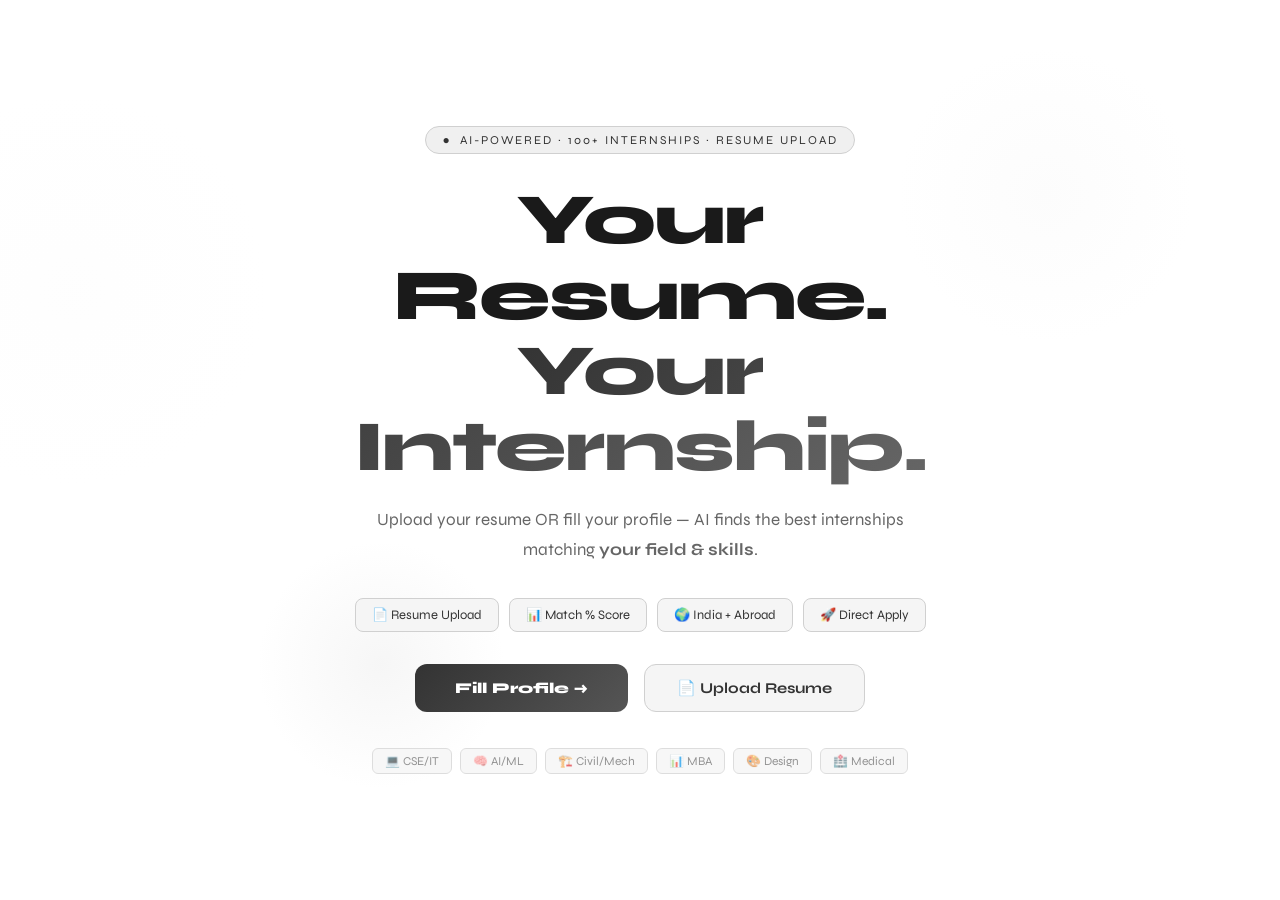
<file: templates/index.html>
<!DOCTYPE html>
<html lang="en">
<head>
  <meta charset="UTF-8"/>
  <meta name="viewport" content="width=device-width,initial-scale=1.0"/>
  <title>InternMatch AI — Smart Internship Finder</title>
  <link href="https://fonts.googleapis.com/css2?family=Syne:wght@400;700;800&family=Space+Mono:wght@400;700&display=swap" rel="stylesheet"/>
  <link rel="stylesheet" href="/static/css/style.css"/>
</head>
<body>

<!-- LANDING -->
<section id="page-landing" class="page active">
  <div class="orb orb1"></div><div class="orb orb2"></div><div class="orb orb3"></div>
  <div class="landing-inner">
    <div class="badge"><span class="pulse-dot">●</span> AI-Powered · 100+ Internships · Resume Upload</div>
    <h1>Your Resume.<br><span class="grad">Your Internship.</span></h1>
    <p class="landing-sub">Upload your resume OR fill your profile — AI finds the best internships matching <strong>your field & skills</strong>.</p>
    <div class="feature-pills">
      <span>📄 Resume Upload</span><span>📊 Match % Score</span>
      <span>🌍 India + Abroad</span><span>🚀 Direct Apply</span>
    </div>
    <div class="landing-btns">
      <button class="btn-primary" onclick="showPage('page-form')">Fill Profile →</button>
      <button class="btn-secondary" onclick="document.getElementById('resume-upload').click()">📄 Upload Resume</button>
      <input type="file" id="resume-upload" accept=".pdf" style="display:none" onchange="handleResume(this)"/>
    </div>
    <div class="field-tags">
      <span>💻 CSE/IT</span><span>🧠 AI/ML</span><span>🏗️ Civil/Mech</span>
      <span>📊 MBA</span><span>🎨 Design</span><span>🏥 Medical</span>
    </div>
  </div>
</section>

<!-- FORM -->
<section id="page-form" class="page">
  <div class="form-wrap">
    <button class="btn-back" onclick="showPage('page-landing')">← Back</button>
    <div class="card">
      <div class="form-header">
        <h2>Your Profile</h2>
        <p>AI will match internships based on <strong>your field & skills</strong>.</p>
      </div>
      <div class="resume-shortcut">
        <span>⚡ Shortcut:</span>
        <button onclick="document.getElementById('resume-upload2').click()">📄 Auto-fill from Resume PDF</button>
        <input type="file" id="resume-upload2" accept=".pdf" style="display:none" onchange="handleResume(this)"/>
      </div>
      <div class="form-grid">
        <div class="field"><label>Full Name</label><input id="f-name" type="text" placeholder="e.g. Ravi Kumar"/></div>
        <div class="field"><label>Degree / Education</label><input id="f-education" type="text" placeholder="e.g. B.Tech Civil, JNTU 3rd Year"/></div>
        <div class="field"><label>Your Skills</label><input id="f-skills" type="text" placeholder="e.g. AutoCAD, STAAD Pro  OR  Python, SQL"/></div>
        <div class="field"><label>GPA / Percentage</label><input id="f-gpa" type="text" placeholder="e.g. 8.2/10 or 78%"/></div>
        <div class="field"><label>Interests</label><input id="f-interests" type="text" placeholder="e.g. Structural Design, Site Work"/></div>
        <div class="field full"><label>Career Goals</label><textarea id="f-goals" rows="2" placeholder="e.g. Want to work on highway projects in India"></textarea></div>
        <div class="field">
          <label>Experience Level</label>
          <select id="f-experience">
            <option>Beginner (1st/2nd Year)</option>
            <option>Intermediate (3rd Year)</option>
            <option>Advanced (Final Year)</option>
          </select>
        </div>
        <div class="field">
          <label>Preferred Location</label>
          <select id="f-location">
            <option>Any</option><option>Hyderabad</option><option>Bangalore</option>
            <option>Mumbai</option><option>Delhi</option><option>Chennai</option>
            <option>Pune</option><option>Remote</option><option>Abroad</option>
          </select>
        </div>
      </div>
      <button class="btn-primary full-btn" onclick="analyzeProfile()">🤖 Find My Internships</button>
    </div>
  </div>
</section>

<!-- ANALYZING -->
<section id="page-analyzing" class="page">
  <div class="analyzing-wrap">
    <div class="spinner"></div>
    <h2 id="analyze-title">Finding Your Best Matches...</h2>
    <div id="analysis-steps" class="steps-list"></div>
  </div>
</section>

<!-- RESULTS -->
<section id="page-results" class="page">
  <div class="results-header">
    <div class="results-logo">
      <div class="logo-icon">🎯</div>
      <div><div class="logo-title">InternMatch AI</div><div class="logo-sub" id="results-subtitle"></div></div>
    </div>
    <button class="btn-back" onclick="resetApp()">🔄 New Search</button>
  </div>
  <div class="results-body">
    <div class="results-left">
      <!-- Score -->
      <div class="card score-card">
        <div class="score-ring-wrap">
          <svg width="100" height="100">
            <circle cx="50" cy="50" r="40" fill="none" stroke="#1a1a2e" stroke-width="8"/>
            <circle id="score-circle" cx="50" cy="50" r="40" fill="none" stroke="#00f5a0" stroke-width="8"
              stroke-dasharray="251.2" stroke-dashoffset="251.2" stroke-linecap="round"
              style="transform:rotate(-90deg);transform-origin:50% 50%;transition:stroke-dashoffset 1.5s ease"/>
          </svg>
          <div class="score-label"><span id="score-num">0</span><small>SCORE</small></div>
        </div>
        <div class="score-text">
          <div class="section-label">Profile Strength</div>
          <p id="strength-summary"></p>
        </div>
      </div>
      <!-- Tabs -->
      <div class="tabs">
        <button class="tab active" onclick="switchTab('matches',this)">🎯 Matches</button>
        <button class="tab" onclick="switchTab('path',this)">🛣️ Career Path</button>
        <button class="tab" onclick="switchTab('gaps',this)">📈 Skill Gaps</button>
      </div>
      <!-- Matches Tab -->
      <div id="tab-matches" class="tab-content active">
        <div class="filters-bar">
          <input id="filter-search" type="text" placeholder="🔍 Search title, company, skill..." oninput="applyFilters()"/>
          <div class="filter-row">
            <select id="filter-field"    onchange="applyFilters()"><option value="">All Fields</option></select>
            <select id="filter-location" onchange="applyFilters()"><option value="">All Locations</option></select>
            <select id="filter-stipend"  onchange="applyFilters()">
              <option value="">Any Stipend</option>
              <option value="free">Unpaid</option><option value="10k">₹10k+</option>
              <option value="30k">₹30k+</option><option value="50k">₹50k+</option>
            </select>
            <button class="btn-clear" onclick="clearFilters()">✕ Clear</button>
          </div>
          <div id="match-count" class="match-count"></div>
        </div>
        <div id="matches-list"></div>
      </div>
      <!-- Path Tab -->
      <div id="tab-path" class="tab-content">
        <div class="card">
          <div class="section-label" style="margin-bottom:12px">Recommended Career Path</div>
          <p id="career-path" style="color:#ccc;line-height:1.8;font-size:15px"></p>
          <div style="margin-top:20px">
            <div class="section-label" style="margin-bottom:12px">Quick Tips</div>
            <div id="quick-tips"></div>
          </div>
        </div>
      </div>
      <!-- Gaps Tab -->
      <div id="tab-gaps" class="tab-content">
        <div class="card">
          <div class="section-label" style="margin-bottom:14px">Skills to Develop</div>
          <div id="skill-gaps-list" class="skills-wrap"></div>
          <div class="tip-box" style="margin-top:20px">
            <div class="tip-title">💡 Pro Tip</div>
            <p>Focus on 1–2 skills. Even small projects using these will boost your chances significantly.</p>
          </div>
        </div>
      </div>
    </div>
    <!-- Chat -->
    <div class="chat-panel card">
      <div class="chat-header">
        <div class="chat-title">🤖 AI Career Advisor</div>
        <div class="chat-sub">Ask anything about your matches</div>
      </div>
      <div id="chat-messages" class="chat-messages"></div>
      <div class="chat-input-area">
        <div class="chat-input-row">
          <input id="chat-input" type="text" placeholder="e.g. How do I apply? What skills do I need?"/>
          <button class="btn-send" onclick="sendChat()">↑</button>
        </div>
        <div class="quick-questions">
          <button onclick="quickAsk('Which internship should I apply first?')">Apply first?</button>
          <button onclick="quickAsk('How can I improve my profile?')">Improve profile</button>
          <button onclick="quickAsk('What skills to learn next?')">Skills to learn</button>
        </div>
      </div>
    </div>
  </div>
</section>

<script src="/static/js/main.js"></script>
</body>
</html>
</file>
<file: static/css/style.css>
*,*::before,*::after{box-sizing:border-box;margin:0;padding:0}
body{background:#ffffff;color:#1a1a1a;font-family:'Syne',sans-serif;min-height:100vh}
.page{display:none;min-height:100vh;flex-direction:column}
.page.active{display:flex}
::-webkit-scrollbar{width:4px}::-webkit-scrollbar-track{background:#f5f5f5}::-webkit-scrollbar-thumb{background:#d0d0d0;border-radius:2px}
@keyframes float0{0%,100%{transform:translate(0,0)}50%{transform:translate(20px,30px)}}
@keyframes float1{0%,100%{transform:translate(0,0)}50%{transform:translate(-25px,20px)}}
@keyframes float2{0%,100%{transform:translate(0,0)}50%{transform:translate(15px,-20px)}}
@keyframes pulse{0%,100%{opacity:.5}50%{opacity:1}}
@keyframes spin{to{transform:rotate(360deg)}}
@keyframes fadeUp{from{opacity:0;transform:translateY(24px)}to{opacity:1;transform:translateY(0)}}
@keyframes dotBounce{0%,80%,100%{transform:scale(0.6);opacity:.4}40%{transform:scale(1);opacity:1}}
@keyframes fillBar{from{width:0}to{width:var(--w)}}

/* LANDING */
#page-landing{align-items:center;justify-content:center;position:relative;overflow:hidden;padding:24px}
.orb{position:absolute;border-radius:50%;pointer-events:none}
.orb1{width:400px;height:400px;background:radial-gradient(circle,#f0f0f015,transparent 70%);left:-10%;top:10%;animation:float0 8s ease-in-out infinite}
.orb2{width:300px;height:300px;background:radial-gradient(circle,#e8e8e820,transparent 70%);left:70%;top:5%;animation:float1 10s ease-in-out infinite}
.orb3{width:250px;height:250px;background:radial-gradient(circle,#d0d0d030,transparent 70%);left:20%;top:60%;animation:float2 7s ease-in-out infinite}
.landing-inner{text-align:center;max-width:720px;position:relative;animation:fadeUp .8s ease}
.badge{display:inline-flex;align-items:center;gap:8px;background:#f0f0f0;border:1px solid #d0d0d0;padding:6px 16px;border-radius:20px;margin-bottom:28px;font-size:12px;color:#333333;letter-spacing:2px;text-transform:uppercase}
.pulse-dot{animation:pulse 2s infinite}
.landing-inner h1{font-size:clamp(38px,8vw,72px);font-weight:800;line-height:1.05;margin-bottom:20px;letter-spacing:-2px;color:#1a1a1a}
.grad{background:linear-gradient(135deg,#333333,#666666);-webkit-background-clip:text;-webkit-text-fill-color:transparent}
.landing-sub{font-size:17px;color:#666666;line-height:1.8;max-width:560px;margin:0 auto 32px}
.feature-pills{display:flex;gap:10px;justify-content:center;flex-wrap:wrap;margin-bottom:32px}
.feature-pills span{background:#f5f5f5;border:1px solid #d0d0d0;padding:8px 16px;border-radius:8px;font-size:13px;color:#333333}
.landing-btns{display:flex;gap:16px;justify-content:center;flex-wrap:wrap;margin-bottom:36px}
.field-tags{display:flex;gap:8px;justify-content:center;flex-wrap:wrap;opacity:.7}
.field-tags span{font-size:12px;color:#666666;background:#f5f5f5;border:1px solid #d0d0d0;padding:5px 12px;border-radius:6px}

/* BUTTONS */
.btn-primary{background:linear-gradient(135deg,#333333,#555555);color:#ffffff;border:none;padding:14px 40px;font-size:15px;font-weight:800;border-radius:12px;cursor:pointer;font-family:'Syne',sans-serif;transition:transform .2s,box-shadow .2s}
.btn-primary:hover{transform:scale(1.05);box-shadow:0 0 40px #33333340}
.btn-secondary{background:#f5f5f5;border:1px solid #d0d0d0;color:#333333;padding:14px 32px;font-size:15px;font-weight:700;border-radius:12px;cursor:pointer;font-family:'Syne',sans-serif;transition:background .2s}
.btn-secondary:hover{background:#e8e8e8}
.btn-back{background:#f5f5f5;border:1px solid #d0d0d0;color:#666666;padding:7px 18px;border-radius:8px;cursor:pointer;font-size:13px;font-family:'Syne',sans-serif;transition:background .2s}
.btn-back:hover{background:#e8e8e8}
.full-btn{width:100%;margin-top:24px;padding:16px}

/* FORM */
#page-form{align-items:center;justify-content:center;padding:40px 20px}
.form-wrap{width:100%;max-width:660px;animation:fadeUp .5s ease}
.form-wrap .btn-back{margin-bottom:20px}
.card{background:linear-gradient(135deg,#f9f9f9,#ffffff);border:1px solid #d0d0d0;border-radius:16px;padding:28px;box-shadow:0 2px 8px rgba(0,0,0,0.05)}
.form-header{margin-bottom:20px}
.form-header h2{font-size:24px;font-weight:800;margin-bottom:4px;color:#1a1a1a}
.form-header p{color:#999999;font-size:13px}
.resume-shortcut{display:flex;align-items:center;gap:10px;background:#f0f0f0;border:1px solid #d0d0d0;border-radius:10px;padding:10px 16px;margin-bottom:20px}
.resume-shortcut span{font-size:12px;color:#333333;font-weight:700;white-space:nowrap}
.resume-shortcut button{background:none;border:1px solid #d0d0d0;color:#333333;padding:6px 14px;border-radius:8px;cursor:pointer;font-size:12px;font-family:'Syne',sans-serif;transition:background .2s}
.resume-shortcut button:hover{background:#e8e8e8}
.form-grid{display:grid;grid-template-columns:1fr 1fr;gap:16px}
.field{display:flex;flex-direction:column;gap:7px}
.field.full{grid-column:1/-1}
.field label{font-size:11px;color:#999999;text-transform:uppercase;letter-spacing:1px}
.field input,.field textarea,.field select{background:#ffffff;border:1px solid #d0d0d0;border-radius:10px;color:#1a1a1a;padding:11px 14px;font-size:13px;font-family:'Syne',sans-serif;outline:none;transition:border-color .2s;width:100%;box-shadow:0 1px 3px rgba(0,0,0,0.02)}
.field input:focus,.field textarea:focus,.field select:focus{border-color:#555555;box-shadow:0 2px 8px rgba(85,85,85,0.1)}
.field input::placeholder,.field textarea::placeholder{color:#bbbbbb}
.field textarea{resize:vertical}

/* ANALYZING */
#page-analyzing{align-items:center;justify-content:center;background:#ffffff}
.analyzing-wrap{text-align:center;max-width:420px;padding:24px}
.spinner{width:72px;height:72px;margin:0 auto 28px;border:3px solid #d0d0d0;border-top:3px solid #555555;border-radius:50%;animation:spin 1s linear infinite}
.analyzing-wrap h2{font-size:20px;font-weight:800;margin-bottom:24px;color:#1a1a1a}
.steps-list{display:flex;flex-direction:column;gap:12px;text-align:left}
.step-item{display:flex;align-items:center;gap:12px;opacity:.25;transition:opacity .5s;color:#666666}
.step-item.active{opacity:1}.step-item.done{opacity:.6}
.step-dot{width:22px;height:22px;border-radius:50%;background:#e0e0e0;display:flex;align-items:center;justify-content:center;font-size:11px;flex-shrink:0;transition:background .4s;color:#1a1a1a}
.step-item.active .step-dot{background:#999999;animation:pulse 1s infinite}
.step-item.done .step-dot{background:#555555;color:#ffffff}
.step-item span{font-size:13px;color:#333333}

/* RESULTS */
#page-results{display:none;flex-direction:column;background:#ffffff}
#page-results.active{display:flex}
.results-header{background:#f5f5f5;border-bottom:1px solid #d0d0d0;padding:14px 24px;display:flex;align-items:center;justify-content:space-between;flex-shrink:0;box-shadow:0 1px 3px rgba(0,0,0,0.05)}
.results-logo{display:flex;align-items:center;gap:12px}
.logo-icon{width:34px;height:34px;background:linear-gradient(135deg,#555555,#333333);border-radius:8px;display:flex;align-items:center;justify-content:center;font-size:16px;color:#ffffff}
.logo-title{font-size:14px;font-weight:800;color:#1a1a1a}.logo-sub{font-size:11px;color:#999999;margin-top:1px}
.results-body{display:grid;grid-template-columns:1fr 380px;gap:24px;padding:24px;align-items:start;flex:1}

/* Score */
.score-card{display:flex;align-items:center;gap:20px;margin-bottom:20px;background:#f9f9f9;border:1px solid #e0e0e0;border-radius:12px;padding:20px}
.score-ring-wrap{position:relative;flex-shrink:0}
.score-label{position:absolute;top:50%;left:50%;transform:translate(-50%,-50%);text-align:center}
.score-label span{display:block;font-size:22px;font-weight:800;font-family:'Space Mono',monospace;color:#1a1a1a}
.score-label small{font-size:9px;color:#999999}
.score-text{flex:1}.score-text p{font-size:13px;color:#666666;line-height:1.7;margin-top:6px}
.section-label{font-size:11px;color:#999999;text-transform:uppercase;letter-spacing:1px}

/* Tabs */
.tabs{display:flex;gap:4px;background:#f0f0f0;padding:4px;border-radius:10px;margin-bottom:20px}
.tab{flex:1;padding:10px;border:1px solid transparent;background:none;color:#999999;border-radius:8px;cursor:pointer;font-size:12px;font-weight:700;font-family:'Syne',sans-serif;transition:all .2s}
.tab.active{background:#ffffff;color:#333333;border-color:#d0d0d0;box-shadow:0 2px 4px rgba(0,0,0,0.05)}
.tab-content{display:none}.tab-content.active{display:block}

/* Filters */
.filters-bar{background:#f9f9f9;border:1px solid #d0d0d0;border-radius:14px;padding:14px;margin-bottom:16px}
.filters-bar input[type="text"]{width:100%;background:#ffffff;border:1px solid #d0d0d0;border-radius:10px;color:#1a1a1a;padding:9px 14px;font-size:13px;font-family:'Syne',sans-serif;outline:none;margin-bottom:10px;box-sizing:border-box}
.filters-bar input[type="text"]::placeholder{color:#cccccc}
.filters-bar input[type="text"]:focus{border-color:#555555;box-shadow:0 2px 6px rgba(85,85,85,0.1)}
.filter-row{display:flex;gap:8px;flex-wrap:wrap}
.filter-row select{background:#ffffff;border:1px solid #d0d0d0;border-radius:8px;color:#333333;padding:7px 10px;font-size:12px;font-family:'Syne',sans-serif;cursor:pointer;outline:none;flex:1;min-width:90px}
.btn-clear{background:#ff444420;border:1px solid #ff444440;color:#cc3333;padding:7px 14px;border-radius:8px;cursor:pointer;font-size:12px;font-family:'Syne',sans-serif;white-space:nowrap}
.match-count{margin-top:10px;font-size:12px;color:#555555;font-family:'Space Mono',monospace}

/* Cards */
.intern-card{background:linear-gradient(135deg,#f9f9f9,#ffffff);border:1px solid #d0d0d0;border-left:3px solid #555555;border-radius:12px;padding:16px 18px;cursor:pointer;transition:transform .2s;margin-bottom:10px;box-shadow:0 1px 3px rgba(0,0,0,0.05)}
.intern-card:nth-child(2){border-left-color:#999999}
.intern-card:nth-child(3){border-left-color:#777777}
.intern-card:hover{transform:translateX(3px);box-shadow:0 2px 8px rgba(0,0,0,0.1)}
.intern-top{display:flex;align-items:center;gap:12px}
.intern-logo{font-size:24px;width:44px;height:44px;background:#f0f0f0;border-radius:10px;display:flex;align-items:center;justify-content:center;flex-shrink:0;border:1px solid #e0e0e0}
.intern-info{flex:1}
.intern-badges{display:flex;align-items:center;gap:6px;margin-bottom:3px;flex-wrap:wrap}
.badge-rank{font-size:10px;font-weight:800;padding:2px 7px;border-radius:4px;font-family:'Space Mono',monospace;color:#ffffff;background:#555555}
.badge-type{font-size:10px;color:#666666;background:#f0f0f0;padding:2px 7px;border-radius:4px}
.badge-source{font-size:10px;color:#999999;background:#f5f5f5;border:1px solid #d0d0d0;padding:2px 7px;border-radius:4px}
.intern-title{font-size:14px;font-weight:700;color:#1a1a1a}
.intern-company{font-size:12px;color:#999999;margin-top:1px}
.intern-right{text-align:right;flex-shrink:0;min-width:110px}
.match-score-badge{font-size:13px;font-weight:800;font-family:'Space Mono',monospace;padding:3px 8px;border-radius:6px;border:1px solid #d0d0d0;display:inline-block;margin-bottom:4px;color:#1a1a1a;background:#f5f5f5}
.intern-stipend{font-size:13px;font-weight:700;color:#555555;font-family:'Space Mono',monospace}
.intern-duration{font-size:11px;color:#999999;margin-top:2px}
.intern-expanded{display:none;margin-top:14px;padding-top:14px;border-top:1px solid #e0e0e0}
.intern-expanded.open{display:block}
.match-bar-wrap{display:flex;align-items:center;gap:10px;margin-bottom:12px}
.match-bar-label{font-size:11px;color:#999999;white-space:nowrap;text-transform:uppercase;letter-spacing:1px}
.match-bar-bg{flex:1;height:6px;background:#e0e0e0;border-radius:3px;overflow:hidden}
.match-bar-fill{height:100%;background:linear-gradient(90deg,#555555,#777777);border-radius:3px;transition:width 1s ease}
.skills-row{display:flex;flex-wrap:wrap;gap:6px;margin-bottom:10px}
.skill-tag{background:#f0f0f0;color:#333333;border:1px solid #d0d0d0;padding:3px 10px;border-radius:20px;font-size:11px}
.ai-reasoning{background:#f9f9f9;border-radius:8px;padding:10px 14px;font-size:13px;color:#333333;line-height:1.6;margin-bottom:12px;border:1px solid #e0e0e0}
.ai-reasoning strong{color:#555555}
.btn-apply{width:100%;background:linear-gradient(135deg,#555555,#333333);color:#ffffff;border:none;padding:13px;font-size:14px;font-weight:800;border-radius:10px;cursor:pointer;font-family:'Syne',sans-serif;transition:transform .2s,box-shadow .2s}
.btn-apply:hover{transform:scale(1.02);box-shadow:0 0 24px rgba(85,85,85,0.3)}

/* Career/Tips/Gaps */
.tip-item{display:flex;gap:10px;align-items:flex-start;padding:10px 14px;background:#f5f5f5;border-radius:8px;margin-bottom:8px;border:1px solid #e0e0e0}
.tip-num{color:#555555;font-weight:700;flex-shrink:0}
.tip-item span{font-size:13px;color:#333333;line-height:1.5}
.skills-wrap{display:flex;flex-wrap:wrap;gap:10px}
.gap-tag{background:#f0f0f0;border:1px solid #d0d0d0;color:#555555;padding:8px 16px;border-radius:8px;font-size:14px;font-weight:600}
.tip-box{background:#f9f9f9;border:1px solid #d0d0d0;border-radius:10px;padding:14px}
.tip-title{font-size:13px;color:#333333;font-weight:600;margin-bottom:6px}
.tip-box p{font-size:13px;color:#666666;line-height:1.6}

/* Chat */
.chat-panel{display:flex;flex-direction:column;height:76vh;padding:0;overflow:hidden;position:sticky;top:24px;background:#ffffff;border:1px solid #d0d0d0;border-radius:12px}
.chat-header{padding:16px 20px;border-bottom:1px solid #d0d0d0;flex-shrink:0}
.chat-title{font-size:14px;font-weight:700;color:#1a1a1a}.chat-sub{font-size:11px;color:#999999;margin-top:2px}
.chat-messages{flex:1;overflow-y:auto;padding:16px;display:flex;flex-direction:column;background:#ffffff}
.msg{display:flex;gap:10px;margin-bottom:12px}
.msg.user{justify-content:flex-end}
.msg-avatar{width:30px;height:30px;border-radius:8px;background:linear-gradient(135deg,#555555,#333333);display:flex;align-items:center;justify-content:center;font-size:14px;flex-shrink:0;color:#ffffff}
.msg-bubble{max-width:78%;padding:10px 14px;font-size:13px;line-height:1.6}
.msg.user .msg-bubble{background:linear-gradient(135deg,#555555,#333333);border-radius:14px 4px 14px 14px;color:#ffffff}
.msg.bot .msg-bubble{background:#f5f5f5;border:1px solid #d0d0d0;border-radius:4px 14px 14px 14px;color:#1a1a1a}
.typing-dots{display:flex;gap:4px;align-items:center;padding:6px 0}
.typing-dots span{width:7px;height:7px;border-radius:50%;background:#555555;animation:dotBounce 1.2s ease infinite}
.typing-dots span:nth-child(2){animation-delay:.2s}.typing-dots span:nth-child(3){animation-delay:.4s}
.chat-input-area{padding:12px 16px;border-top:1px solid #d0d0d0;flex-shrink:0}
.chat-input-row{display:flex;gap:8px}
.chat-input-row input{flex:1;background:#ffffff;border:1px solid #d0d0d0;border-radius:10px;color:#1a1a1a;padding:10px 14px;font-size:13px;font-family:'Syne',sans-serif;outline:none;box-shadow:0 1px 2px rgba(0,0,0,0.02)}
.chat-input-row input:focus{border-color:#555555;box-shadow:0 2px 6px rgba(85,85,85,0.1)}
.chat-input-row input::placeholder{color:#cccccc}
.btn-send{background:linear-gradient(135deg,#555555,#333333);border:none;border-radius:10px;padding:10px 16px;cursor:pointer;font-size:16px;color:#ffffff}
.quick-questions{display:flex;gap:6px;margin-top:8px;flex-wrap:wrap}
.quick-questions button{background:#f5f5f5;border:1px solid #d0d0d0;color:#666666;padding:4px 10px;border-radius:6px;cursor:pointer;font-size:11px;font-family:'Syne',sans-serif;transition:background .2s}
.quick-questions button:hover{background:#e8e8e8;color:#333333}

@media(max-width:860px){
  .results-body{grid-template-columns:1fr}
  .chat-panel{height:60vh;position:static}
  .form-grid{grid-template-columns:1fr}
  .field.full{grid-column:1}
}
</file>
